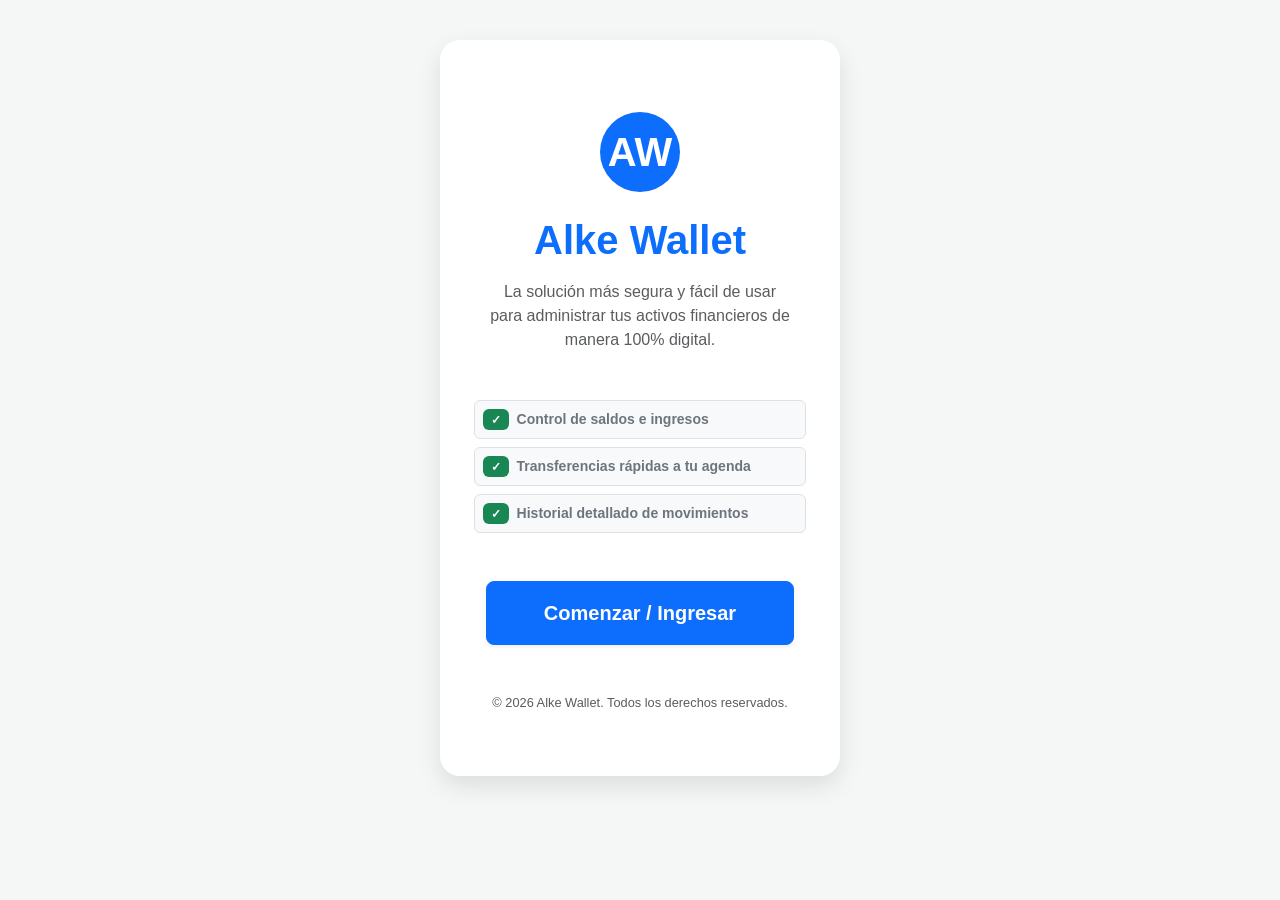
<file: index.html>
<!DOCTYPE html>
<html lang="es">
<head>
    <meta charset="UTF-8">
    <meta name="viewport" content="width=device-width, initial-scale=1.0">
    <title>Alke Wallet - Tu Billetera Digital</title>
    <link href="https://cdn.jsdelivr.net/npm/bootstrap@5.3.0/dist/css/bootstrap.min.css" rel="stylesheet">
    <link rel="stylesheet" href="./assets/css/styles.css">
</head>
<body>
    <div class="container">
        <div class="wallet-container text-center py-5">
            
            <div class="my-4">
                <div class="bg-primary text-white rounded-circle d-inline-flex align-items-center justify-content-center" style="width: 80px; height: 80px;">
                    <span class="fs-1 fw-bold">AW</span>
                </div>
            </div>

            <h1 class="fw-bold text-primary mb-3">Alke Wallet</h1>
            <p class="text-muted px-3 mb-5">
                La solución más segura y fácil de usar para administrar tus activos financieros de manera 100% digital.
            </p>

            <div class="row g-2 mb-5 justify-content-center text-start px-2">
                <div class="col-12 border rounded p-2 d-flex align-items-center bg-light">
                    <span class="badge bg-success me-2">✓</span>
                    <small class="text-secondary fw-semibold">Control de saldos e ingresos</small>
                </div>
                <div class="col-12 border rounded p-2 d-flex align-items-center bg-light">
                    <span class="badge bg-success me-2">✓</span>
                    <small class="text-secondary fw-semibold">Transferencias rápidas a tu agenda</small>
                </div>
                <div class="col-12 border rounded p-2 d-flex align-items-center bg-light">
                    <span class="badge bg-success me-2">✓</span>
                    <small class="text-secondary fw-semibold">Historial detallado de movimientos</small>
                </div>
            </div>

            <div class="d-grid gap-2 px-3">
                <a href="login.html" class="btn btn-primary btn-lg py-3 fw-bold shadow-sm">
                    Comenzar / Ingresar
                </a>
            </div>

            <div class="mt-5">
                <p class="text-muted" style="font-size: 0.8rem;">© 2026 Alke Wallet. Todos los derechos reservados.</p>
            </div>

        </div>
    </div>

    <script src="https://cdn.jsdelivr.net/npm/bootstrap@5.3.0/dist/js/bootstrap.bundle.min.js"></script>
</body>
</html>
</file>
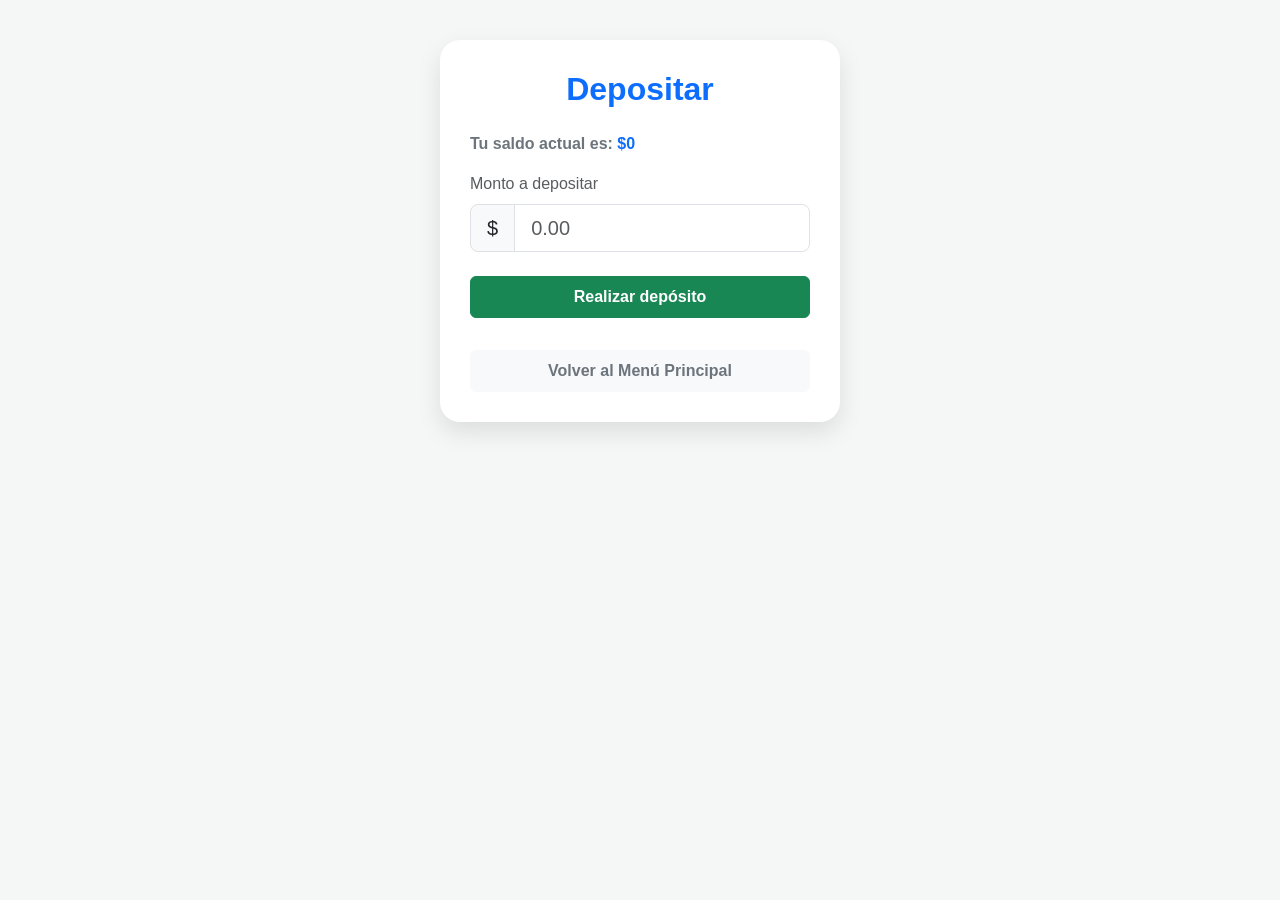
<file: deposit.html>
<!DOCTYPE html>
<html lang="es">
<head>
    <meta charset="UTF-8">
    <meta name="viewport" content="width=device-width, initial-scale=1.0">
    <title>Depositar</title>
    <link href="https://cdn.jsdelivr.net/npm/bootstrap@5.3.0/dist/css/bootstrap.min.css" rel="stylesheet">
    <link rel="stylesheet" href="./assets/css/styles.css">
</head>
<body>
    <div class="container">
        <div class="wallet-container">
            <h2 class="text-center mb-4 fw-bold text-primary">Depositar</h2>
            
            <div id="alert-container"></div>

            <form id="formDeposito">
                <div class="mb-4">
                    <p class="text-secondary fw-bold">Tu saldo actual es: <span id="saldoMostrado" class="text-primary"></span></p>
                    
                    <label for="monto" class="form-label text-muted">Monto a depositar</label>
                    <div class="input-group input-group-lg">
                        <span class="input-group-text bg-light">$</span>
                        <input type="number" class="form-control" id="monto" placeholder="0.00" min="1" required>
                    </div>
                </div>
                <button type="submit" class="btn btn-success w-100 py-2 mb-3 fw-bold">Realizar depósito</button>
            </form>
            
            <div id="leyendaDeposito" class="text-center mb-3"></div>
            
            <a href="menu.html" class="btn btn-light w-100 py-2 text-secondary fw-bold">Volver al Menú Principal</a>
        </div>
    </div>

    <script src="https://code.jquery.com/jquery-3.7.1.min.js"></script>
    <script src="https://cdn.jsdelivr.net/npm/bootstrap@5.3.0/dist/js/bootstrap.bundle.min.js"></script>
    <script src="./assets/js/script.js"></script>
</body>
</html>
</file>
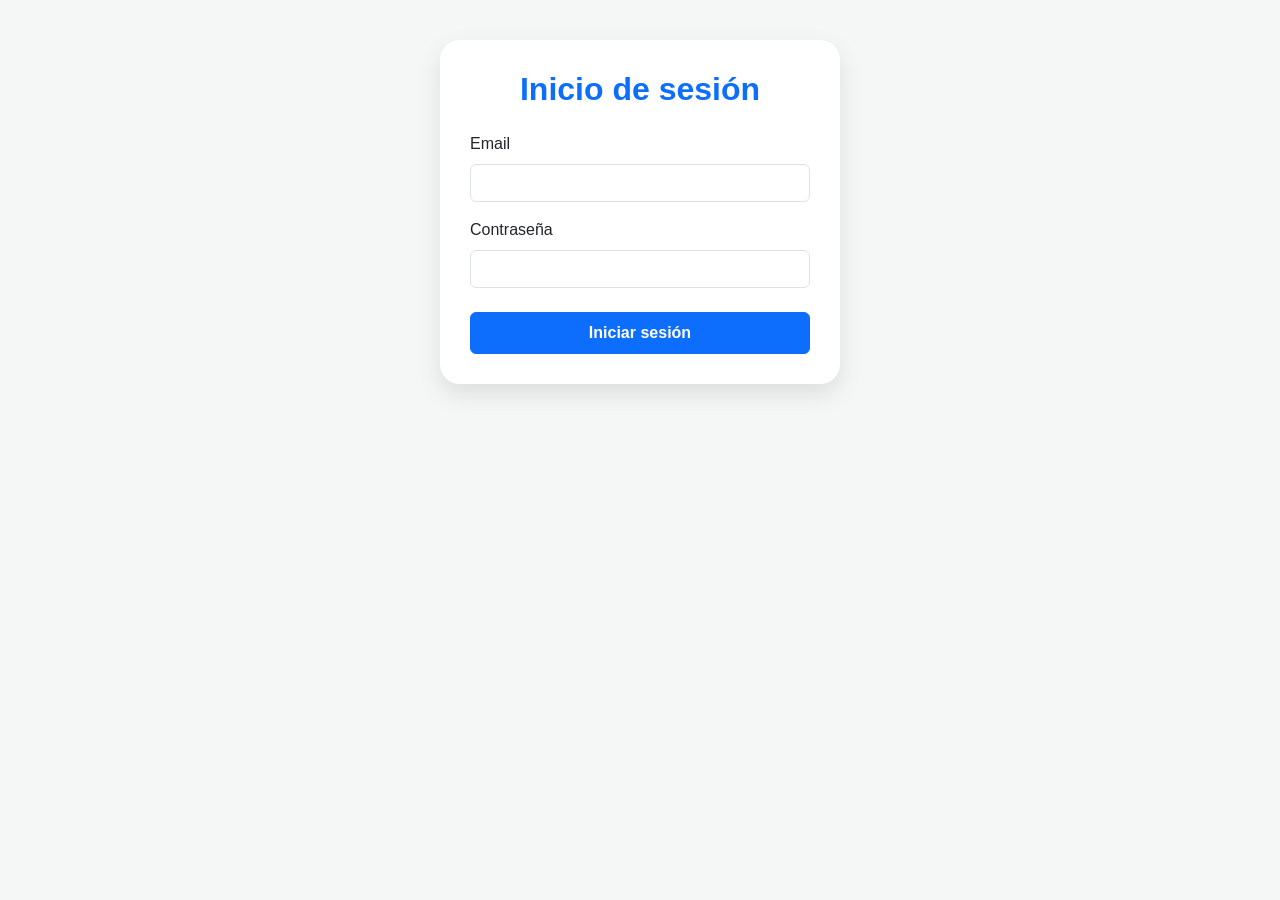
<file: login.html>
<!DOCTYPE html>
<html lang="es">
<head>
    <meta charset="UTF-8">
    <meta name="viewport" content="width=device-width, initial-scale=1.0">
    <title>Login - Billetera Digital</title>
    <link href="https://cdn.jsdelivr.net/npm/bootstrap@5.3.0/dist/css/bootstrap.min.css" rel="stylesheet">
    <link rel="stylesheet" href="./assets/css/styles.css">
    
</head>
<body>
    <div class="container">
        <div class="wallet-container">
            <div class="text-center mb-4">
                <h2 class="fw-bold text-primary">Inicio de sesión</h2>
            </div>
            
            <div id="alert-container"></div>
            
            <form id="loginForm">
                <div class="mb-3">
                    <label for="email" class="form-label">Email</label>
                    <input type="email" class="form-control" id="email" required>
                </div>
                <div class="mb-4">
                    <label for="password" class="form-label">Contraseña</label>
                    <input type="password" class="form-control" id="password" required>
                </div>
                <button type="submit" class="btn btn-primary w-100 py-2 fw-bold">Iniciar sesión</button>
            </form>
        </div>
    </div>

    <script src="https://code.jquery.com/jquery-3.7.1.min.js"></script>
    <script src="https://cdn.jsdelivr.net/npm/bootstrap@5.3.0/dist/js/bootstrap.bundle.min.js"></script>
    <script src="./assets/js/script.js"></script>
</body>
</html>
</file>
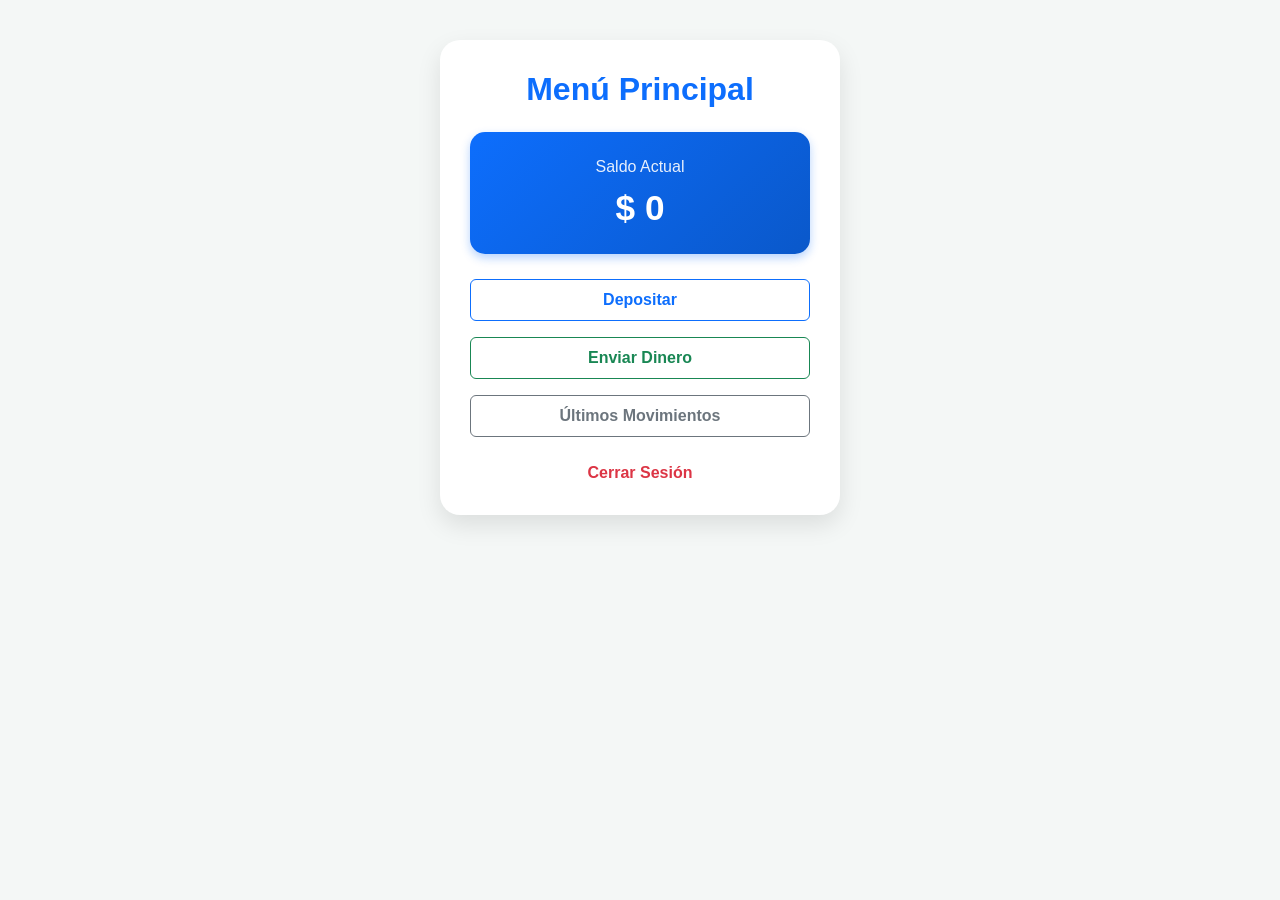
<file: menu.html>
<!DOCTYPE html>
<html lang="es">
<head>
    <meta charset="UTF-8">
    <meta name="viewport" content="width=device-width, initial-scale=1.0">
    <title>Menú Principal</title>
    <link href="https://cdn.jsdelivr.net/npm/bootstrap@5.3.0/dist/css/bootstrap.min.css" rel="stylesheet">
    <link rel="stylesheet" href="./assets/css/styles.css">
</head>
<body>
    <div class="container">
        <div class="wallet-container">
            <h2 class="text-center mb-4 fw-bold text-primary">Menú Principal</h2>
            
            <div id="alert-container"></div> <div class="balance-card">
                <h5>Saldo Actual</h5>
                <h3 id="saldoPantalla">$ 0,00</h3>
            </div>
            
            <div class="d-grid gap-3">
                <button id="btnDepositar" class="btn btn-outline-primary py-2 fw-bold">Depositar</button>
                <button id="btnEnviar" class="btn btn-outline-success py-2 fw-bold">Enviar Dinero</button>
                <button id="btnMovimientos" class="btn btn-outline-secondary py-2 fw-bold">Últimos Movimientos</button>
            </div>

            <div class="text-center mt-4">
                <a href="login.html" class="text-danger fw-bold text-decoration-none">Cerrar Sesión</a>
            </div>
        </div>
    </div>

    <script src="https://code.jquery.com/jquery-3.7.1.min.js"></script>
    <script src="https://cdn.jsdelivr.net/npm/bootstrap@5.3.0/dist/js/bootstrap.bundle.min.js"></script>
    <script src="./assets/js/script.js"></script>
</body>
</html>
</file>
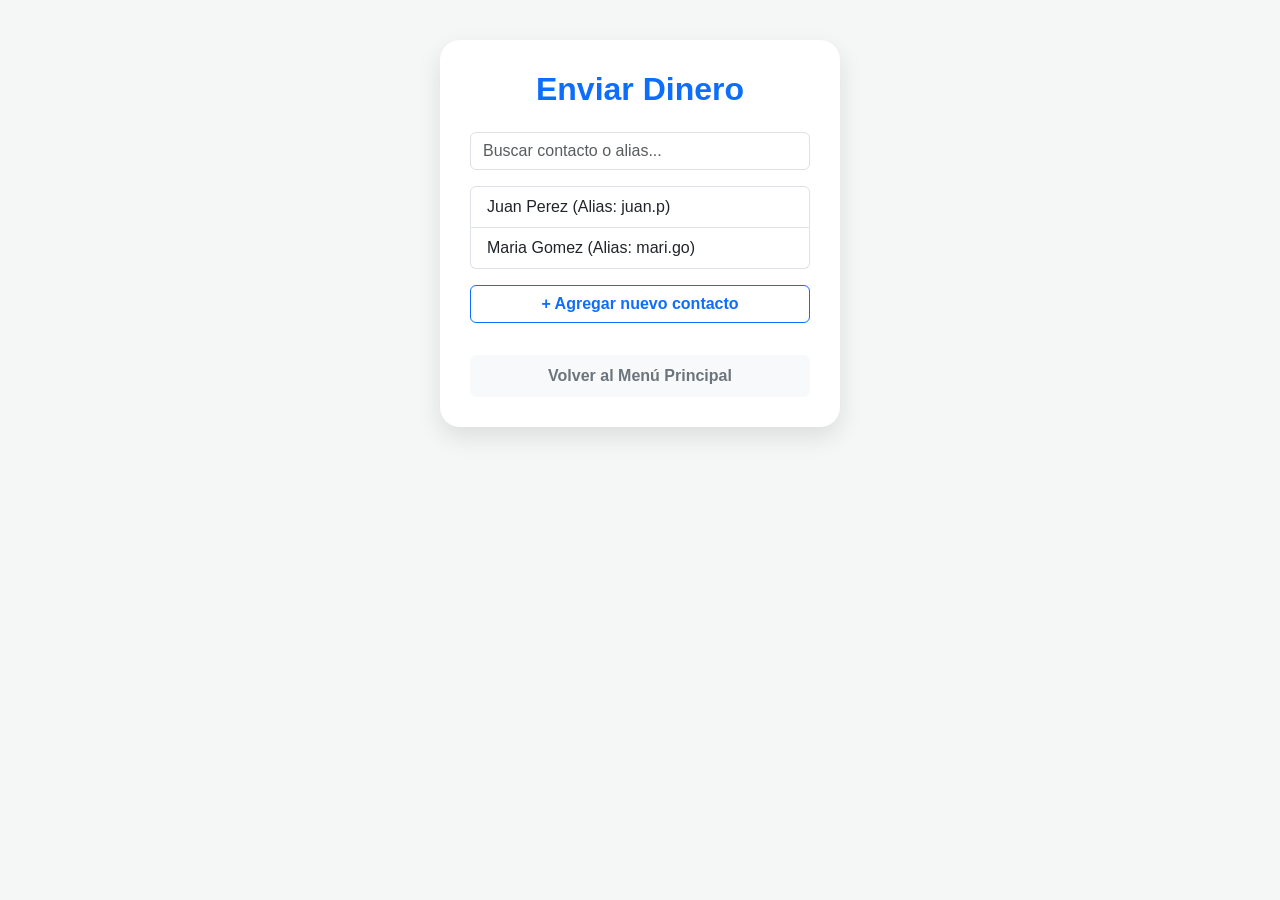
<file: sendmoney.html>
<!DOCTYPE html>
<html lang="es">
<head>
    <meta charset="UTF-8">
    <meta name="viewport" content="width=device-width, initial-scale=1.0">
    <title>Enviar Dinero</title>
    <link href="https://cdn.jsdelivr.net/npm/bootstrap@5.3.0/dist/css/bootstrap.min.css" rel="stylesheet">
    <link rel="stylesheet" href="./assets/css/styles.css">
</head>
<body>
    <div class="container">
        <div class="wallet-container">
            <h2 class="text-center mb-4 fw-bold text-primary">Enviar Dinero</h2>
            
            <input type="text" id="buscador" class="form-control mb-3" placeholder="Buscar contacto o alias...">
            <ul id="listaAgenda" class="list-group mb-3">
                <li class="list-group-item contacto-item">Juan Perez (Alias: juan.p)</li>
                <li class="list-group-item contacto-item">Maria Gomez (Alias: mari.go)</li>
            </ul>

            <button id="btnMostrarFormulario" class="btn btn-outline-primary w-100 mb-3 fw-bold">+ Agregar nuevo contacto</button>

            <form id="formNuevoContacto" class="bg-light p-3 rounded mb-3" style="display:none;">
                <h6 class="fw-bold mb-3">Nuevo Contacto</h6>
                <input type="text" id="nuevoNombre" class="form-control mb-2" placeholder="Nombre completo" required>
                <input type="text" id="nuevoCBU" class="form-control mb-2" placeholder="CBU (22 dígitos numéricos)" required>
                <input type="text" id="nuevoAlias" class="form-control mb-3" placeholder="Alias" required>
                <button type="submit" class="btn btn-success btn-sm w-100 mb-2">Guardar</button>
                <button type="button" id="btnCancelarFormulario" class="btn btn-secondary btn-sm w-100">Cancelar</button>
            </form>

            <form id="formEnvio" style="display:none;" class="mb-3 border p-3 rounded">
                <h6 id="contactoSeleccionadoTexto" class="text-primary fw-bold"></h6>
                <div class="input-group mb-3">
                    <span class="input-group-text">$</span>
                    <input type="number" id="montoEnvio" class="form-control" placeholder="Monto" min="1" required>
                </div>
                <button type="submit" class="btn btn-primary w-100 fw-bold">Enviar Dinero</button>
            </form>

            <div id="msjConfirmacion" class="mb-3"></div>

            <a href="menu.html" class="btn btn-light w-100 py-2 text-secondary fw-bold">Volver al Menú Principal</a>
        </div>
    </div>

    <script src="https://code.jquery.com/jquery-3.7.1.min.js"></script>
    <script src="https://cdn.jsdelivr.net/npm/bootstrap@5.3.0/dist/js/bootstrap.bundle.min.js"></script>
    <script src="./assets/js/script.js"></script>
</body>
</html>
</file>
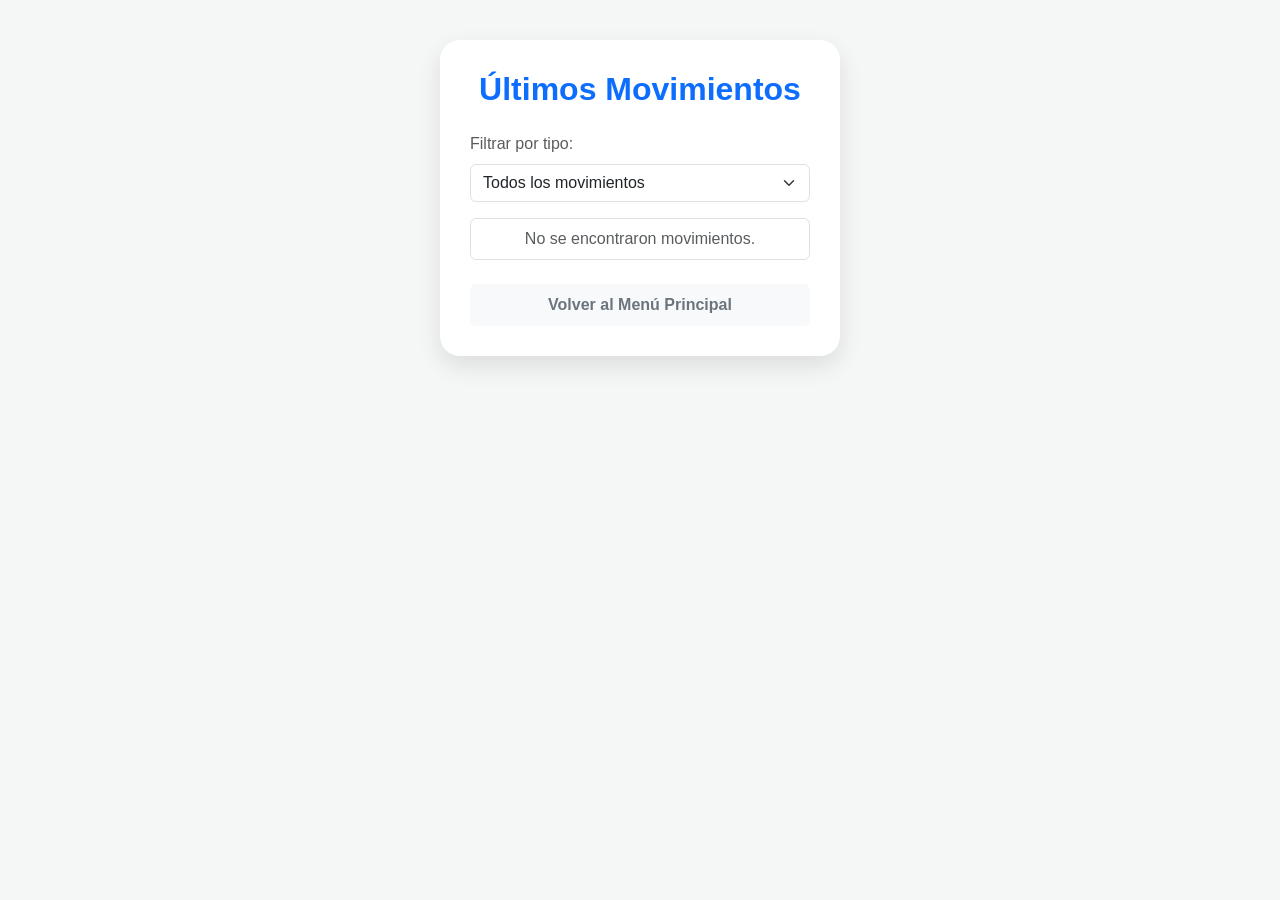
<file: transactions.html>
<!DOCTYPE html>
<html lang="es">
<head>
    <meta charset="UTF-8">
    <meta name="viewport" content="width=device-width, initial-scale=1.0">
    <title>Últimos Movimientos</title>
    <link href="https://cdn.jsdelivr.net/npm/bootstrap@5.3.0/dist/css/bootstrap.min.css" rel="stylesheet">
    <link rel="stylesheet" href="./assets/css/styles.css">
</head>
<body>
    <div class="container">
        <div class="wallet-container">
            <h2 class="text-center mb-4 fw-bold text-primary">Últimos Movimientos</h2>
            
            <div class="mb-3">
                <label class="form-label text-muted">Filtrar por tipo:</label>
                <select id="filtroTransacciones" class="form-select">
                    <option value="todos">Todos los movimientos</option>
                    <option value="deposito">Depósitos</option>
                    <option value="transferencia">Transferencias</option>
                    <option value="compra">Compras</option>
                </select>
            </div>

            <ul id="listaMovimientos" class="list-group mb-4">
                </ul>
            
            <a href="menu.html" class="btn btn-light w-100 py-2 text-secondary fw-bold">Volver al Menú Principal</a>
        </div>
    </div>

    <script src="https://code.jquery.com/jquery-3.7.1.min.js"></script>
    <script src="https://cdn.jsdelivr.net/npm/bootstrap@5.3.0/dist/js/bootstrap.bundle.min.js"></script>
    <script src="./assets/js/script.js"></script>
</body>
</html>
</file>
<file: assets/css/styles.css>
body {
    background-color: #f4f7f6; /* Color de fondo suave */
    font-family: 'Segoe UI', Tahoma, Geneva, Verdana, sans-serif;
}

.wallet-container {
    max-width: 400px;
    margin: 40px auto;
    background-color: #ffffff;
    padding: 30px;
    border-radius: 20px;
    box-shadow: 0 10px 25px rgba(0, 0, 0, 0.1);
}

.balance-card {
    background: linear-gradient(135deg, #0d6efd 0%, #0a58ca 100%);
    color: white;
    border-radius: 15px;
    padding: 25px 20px;
    text-align: center;
    margin-bottom: 25px;
    box-shadow: 0 4px 10px rgba(13, 110, 253, 0.3);
}

.balance-card h5 {
    font-size: 1rem;
    font-weight: 400;
    opacity: 0.9;
}

.balance-card h3 {
    font-size: 2.2rem;
    font-weight: 700;
    margin-top: 10px;
    margin-bottom: 0;
}

.contacto-item { 
    cursor: pointer; transition: 0.2s;
 }

.contacto-item:hover { 
    background-color: #f8f9fa; 
}

.contacto-item.active { 
    background-color: #0d6efd; color: white;
    }
</file>
